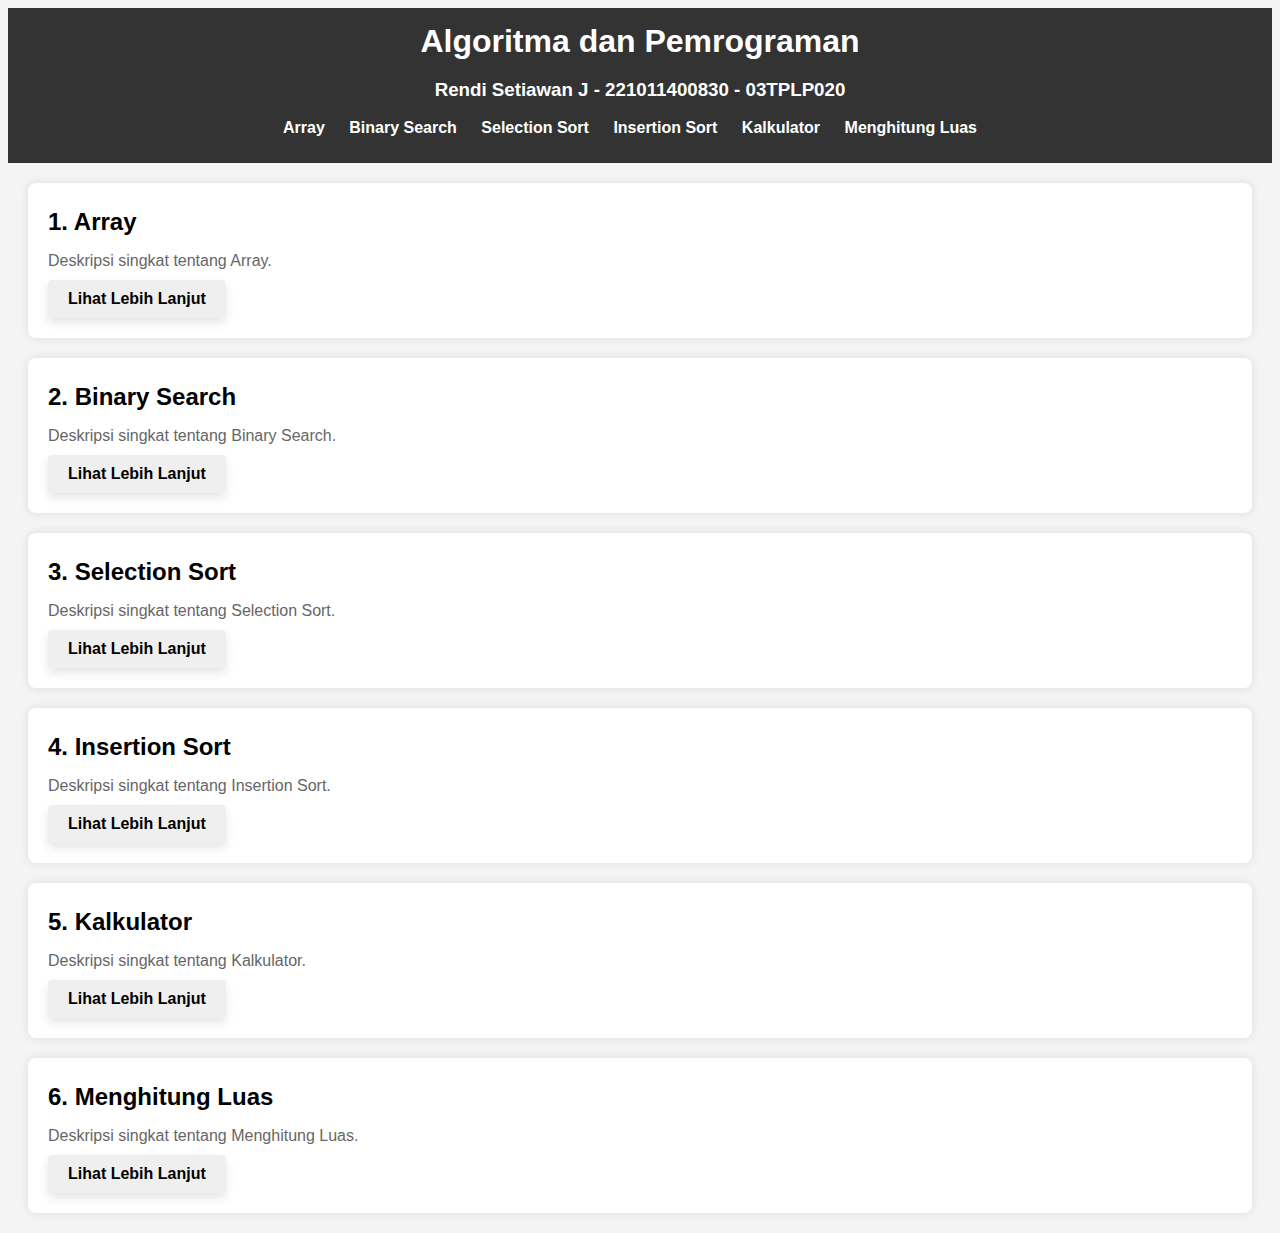
<file: index.html>
<!DOCTYPE html>
<html lang="en">
<head>
    <link rel="stylesheet" href="style.css">
    <script src="script.js"></script>
    <title>Rendi Setiawan</title>
</head>
<body>
    <header>
        <h1>Algoritma dan Pemrograman</h1>
        <h3>Rendi Setiawan J - 221011400830 - 03TPLP020</h3>
        <nav>
            <ul>
                <li><a href="#section-array">Array</a></li>
                <li><a href="#section-binary">Binary Search</a></li>
                <li><a href="#section-selection">Selection Sort</a></li>
                <li><a href="#section-insertion">Insertion Sort</a></li>
                <li><a href="#section-calculator">Kalkulator</a></li>
                <li><a href="#section-area">Menghitung Luas</a></li>
            </ul>
        </nav>
    </header>
    
    <main>
        <section id="section-array">
            <h2>1. Array</h2>
            <p>Deskripsi singkat tentang Array.</p>
            <a href="array.html"><button>Lihat Lebih Lanjut</button></a>
        </section>
        
        <section id="section-binary">
            <h2>2. Binary Search</h2>
            <p>Deskripsi singkat tentang Binary Search.</p>
            <a href="binary_search.html"><button>Lihat Lebih Lanjut</button></a>
        </section>
        
        <section id="section-selection">
            <h2>3. Selection Sort</h2>
            <p>Deskripsi singkat tentang Selection Sort.</p>
            <a href="selection_sort.html"><button>Lihat Lebih Lanjut</button></a>
        </section>
        
        <section id="section-insertion">
            <h2>4. Insertion Sort</h2>
            <p>Deskripsi singkat tentang Insertion Sort.</p>
            <a href="insertion_sort.html"><button>Lihat Lebih Lanjut</button></a>
        </section>
        
        <section id="section-calculator">
            <h2>5. Kalkulator</h2>
            <p>Deskripsi singkat tentang Kalkulator.</p>
            <a href="kalkulator.html"><button>Lihat Lebih Lanjut</button></a>
        </section>
        
        <section id="section-area">
            <h2>6. Menghitung Luas</h2>
            <p>Deskripsi singkat tentang Menghitung Luas.</p>
            <a href="hitluas.html"><button>Lihat Lebih Lanjut</button></a>
        </section>
    </main>
</body>
</html>
</file>
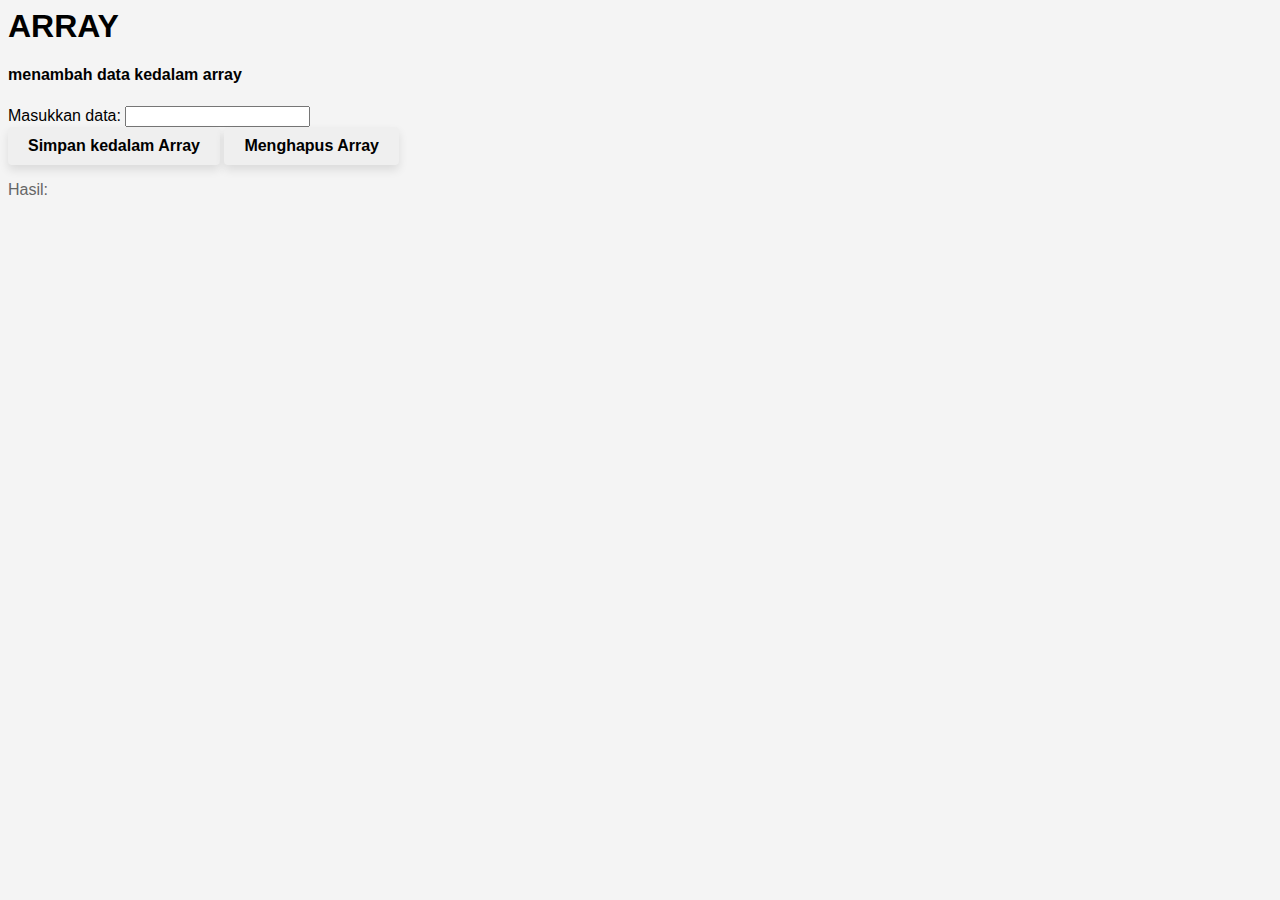
<file: array.html>
<!DOCTYPE html>
<html lang="en">
<head>
    <title>Array</title>
    <link rel="stylesheet" href="style.css">
</head>
<body>
    <script src="script.js"></script>
    <H1>ARRAY</H1>
    <h4>menambah data kedalam array</h4>
    <label for="input">Masukkan data:</label>
    <input type="text" id="arrayInput">
    <br>
    <button onclick="operasiarray()">Simpan kedalam Array</button>
    <button onclick="hapusArray()">Menghapus Array</button>
    
    <p id="hasil">Hasil:</p>
</body>
</html>
</file>
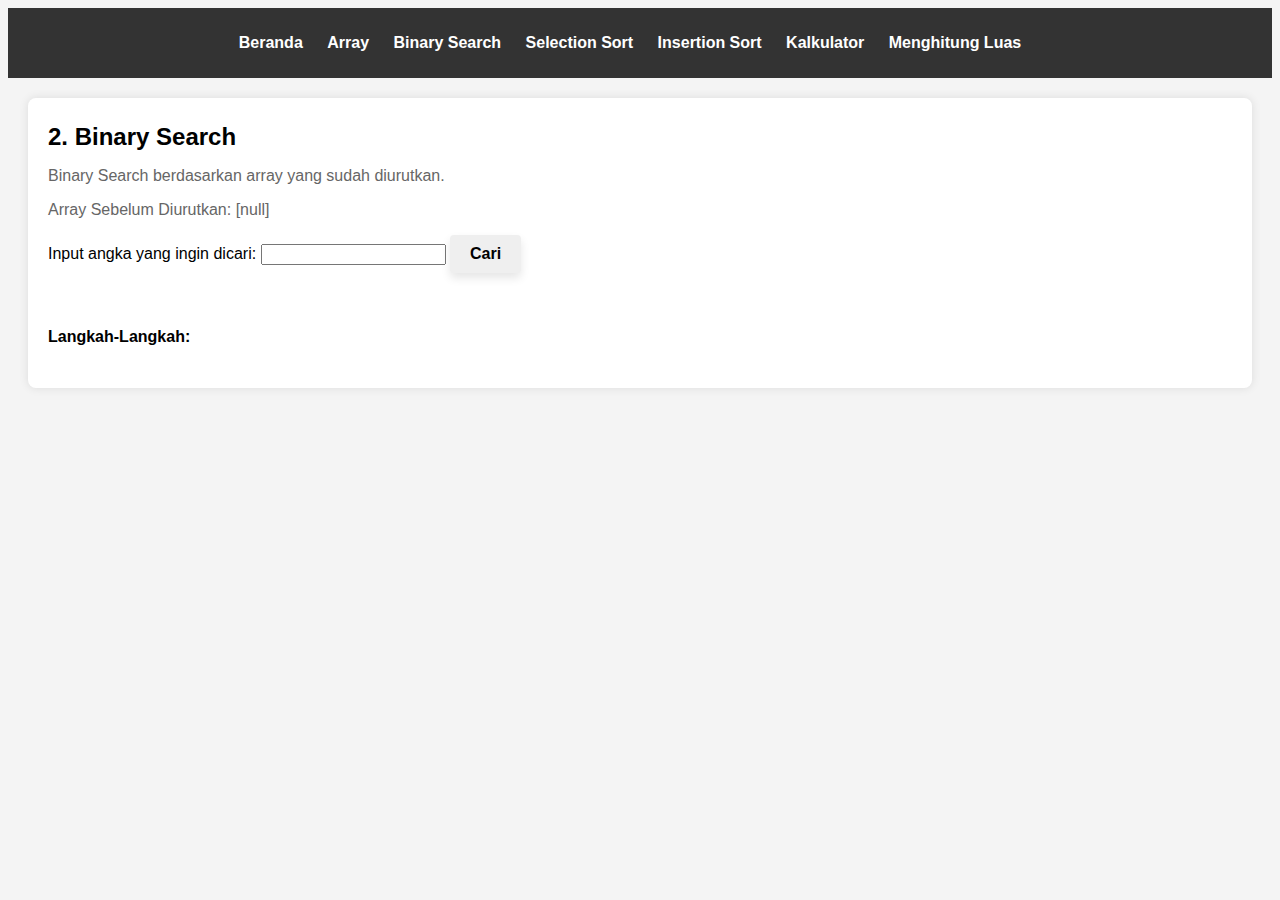
<file: binary_search.html>
<!DOCTYPE html>
<html lang="en">
<head>
    <title>Binary Search</title>
    <link rel="stylesheet" href="style.css">
</head>
<body onload="arrayInfo()">
    <script src="script.js"></script>
    <header>
        <nav>
            <ul>
                <li><a href="index.html">Beranda</a></li>
                <li><a href="array.html">Array</a></li>
                <li><a href="binary_search.html">Binary Search</a></li>
                <li><a href="selection_sort.html">Selection Sort</a></li>
                <li><a href="insertion_sort.html">Insertion Sort</a></li>
                <li><a href="kalkulator.html">Kalkulator</a></li>
                <li><a href="hitluas.html">Menghitung Luas</a></li>
            </ul>
        </nav>
    </header>

    <main>
        <section id="section-binary">
            <h2>2. Binary Search</h2>
            <p>Binary Search berdasarkan array yang sudah diurutkan.</p>
            <p id="arrayinfo"></p>
            <p id="array"></p>
            <label for="inputCari">Input angka yang ingin dicari:</label>
            <input type="text" id="inputCari">
            <button id="btnCari" onclick="binarySearch()">Cari</button>
            <p id="hasil" sc></p>
            <br>
            <h4>Langkah-Langkah:</h4>
            <p id="step"></p>
        </section>
    </main>
</body>
</html>
</file>
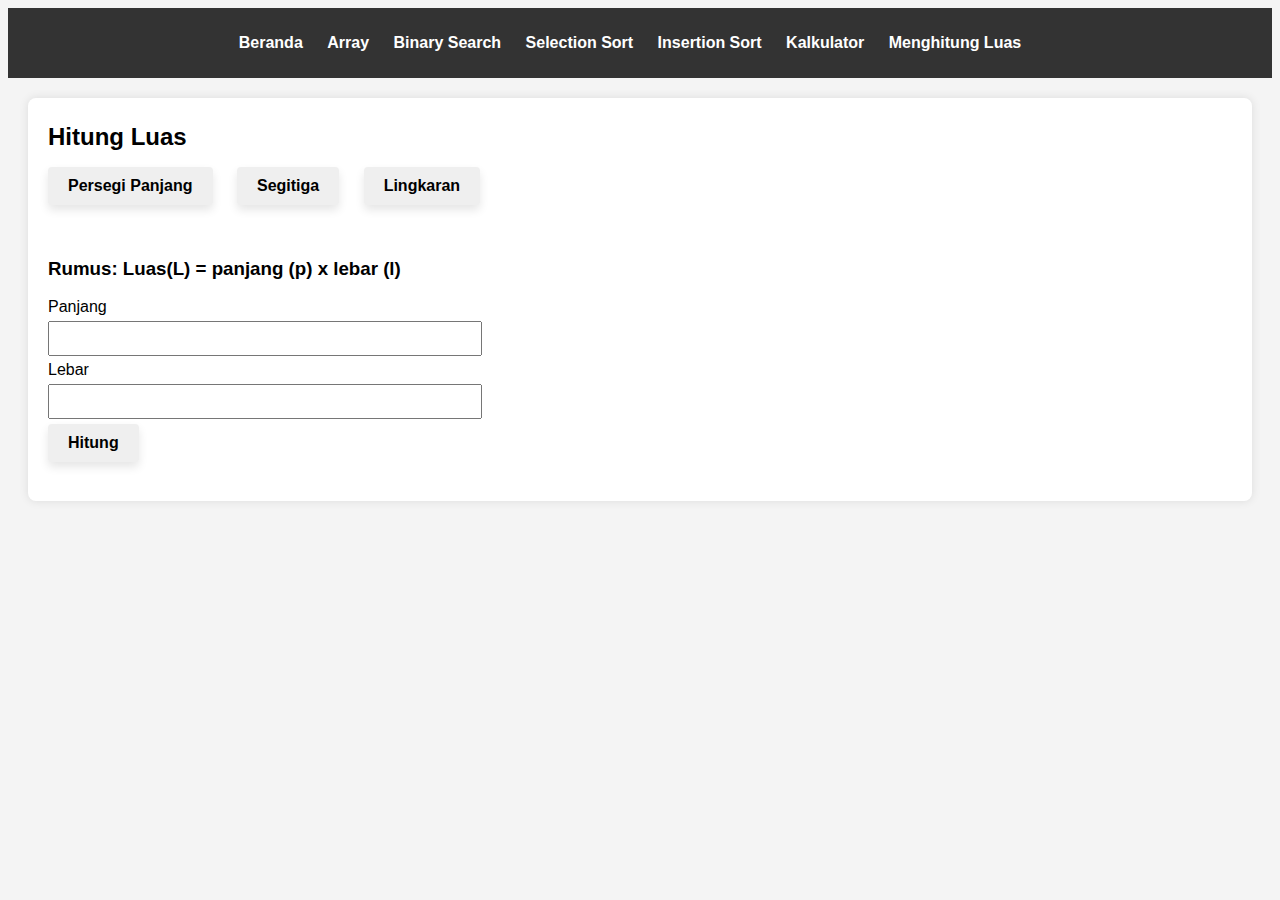
<file: hitluas.html>
<!DOCTYPE html>
<html lang="en">

<head>
    <meta charset="UTF-8">
    <meta name="viewport" content="width=device-width, initial-scale=1.0">
    <link rel="stylesheet" href="style.css">
    <title>Hitung Luas</title>
</head>

<body>
    <script src="script.js"></script>
    <header>
        <nav>
            <ul>
                <li><a href="index.html">Beranda</a></li>
                <li><a href="array.html">Array</a></li>
                <li><a href="binary_search.html">Binary Search</a></li>
                <li><a href="selection_sort.html">Selection Sort</a></li>
                <li><a href="insertion_sort.html">Insertion Sort</a></li>
                <li><a href="kalkulator.html">Kalkulator</a></li>
                <li><a href="hitluas.html">Menghitung Luas</a></li>
            </ul>
        </nav>
    </header>

    <main>
        <section id="section-hitung-luas">
            <h2>Hitung Luas</h2>
            <ul id="listHitLuas">
                <li id="submenu"><button onclick="hitPersegi()">Persegi Panjang</button></li>
                <li id="submenu"><button onclick="hitSegitiga()">Segitiga</button></li>
                <li id="submenu"><button onclick="hitLingkaran()">Lingkaran</button></li>
            </ul>
            <br>
            <h3 id="rumus">Rumus: Luas(L) = panjang (p) x lebar (l) </h3>
            <label id="title1">Panjang</label>
            <input id="num1" type="number">
            <br>
            <label id="title2">Lebar</label>
            <input id="num2" type="number">
            <br>
            <button onclick="HitungLuas()">Hitung</button>
            <br>
            <h3 id="output"></h3>
        </section>
    </main>
</body>

</html>
</file>
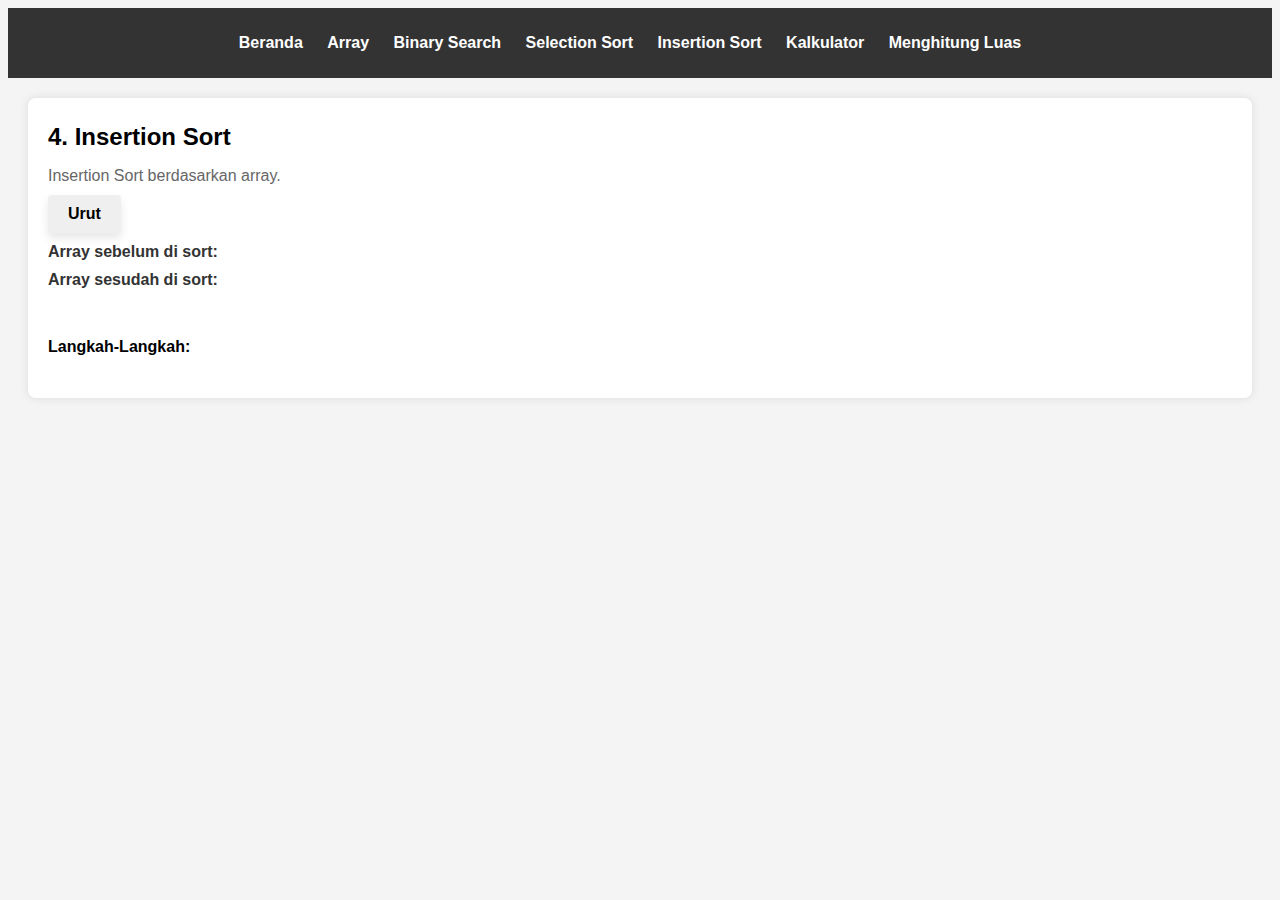
<file: insertion_sort.html>
<!DOCTYPE html>
<html lang="en">
<head>
    <title>Insertion Sort</title>
    <link rel="stylesheet" href="style.css">
</head>
<body>
    <script src="script.js"></script>
    <header>
        <nav>
            <ul>
                <li><a href="index.html">Beranda</a></li>
                <li><a href="array.html">Array</a></li>
                <li><a href="binary_search.html">Binary Search</a></li>
                <li><a href="selection_sort.html">Selection Sort</a></li>
                <li><a href="insertion_sort.html">Insertion Sort</a></li>
                <li><a href="kalkulator.html">Kalkulator</a></li>
                <li><a href="hitluas.html">Menghitung Luas</a></li>
            </ul>
        </nav>
    </header>

    <main>
        <section id="section-insertion">
            <h2>4. Insertion Sort</h2>
            <p>Insertion Sort berdasarkan array.</p>
            <button onclick="insertionSort()">Urut</button>
            <div>
                <p id="before">Array sebelum di sort:</p>
                <p id="after">Array sesudah di sort:</p>
            </div>
            <br>
            <h4>Langkah-Langkah:</h4>
            <p id="step"></p>
        </section>
    </main>
</body>
</html>
</file>
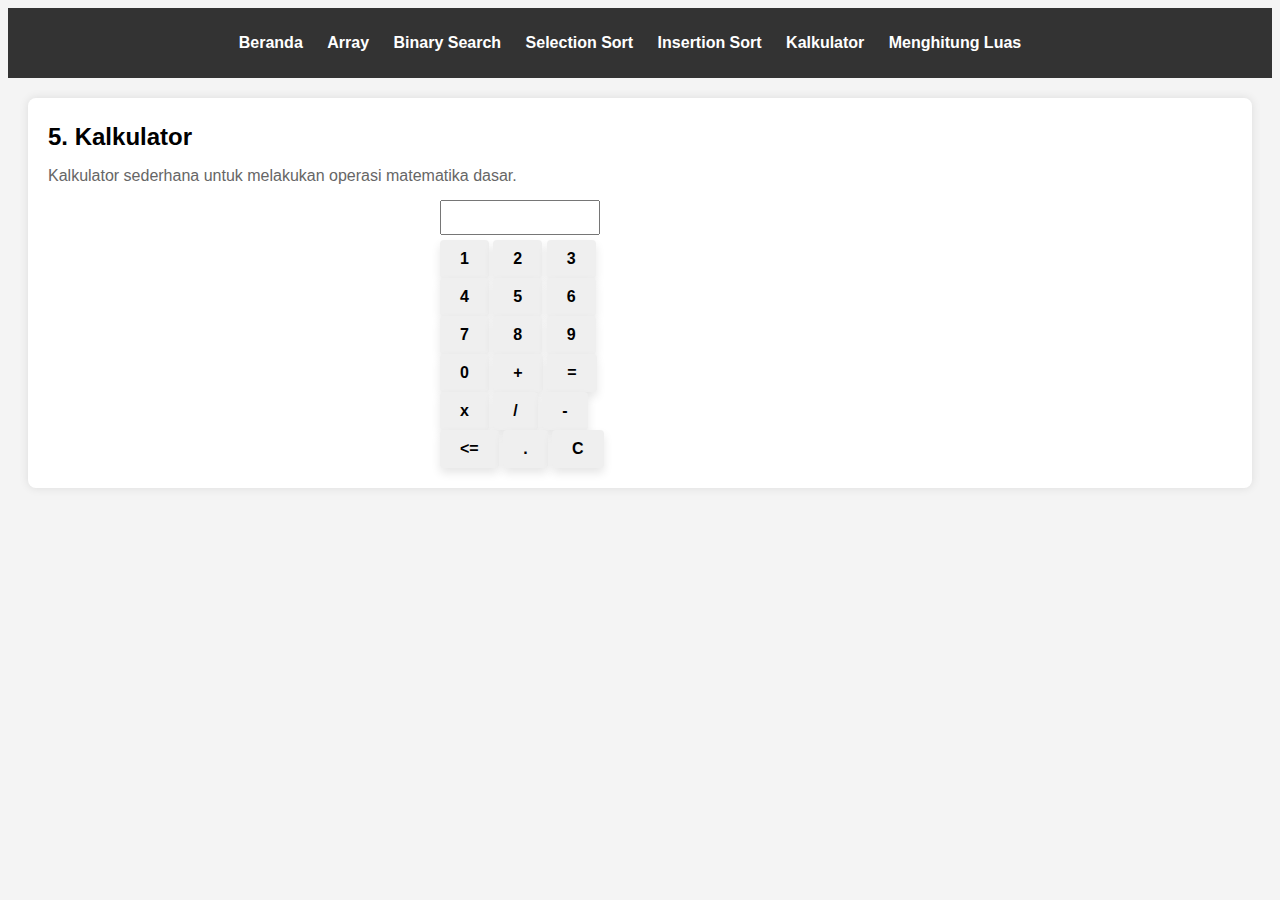
<file: kalkulator.html>
<!DOCTYPE html>
<html lang="en">

<head>
    <title>Kalkulator</title>
    <link rel="stylesheet" href="style.css">
</head>

<body>
    <script src="script.js"></script>
    <header>
        <nav>
            <ul>
                <li><a href="index.html">Beranda</a></li>
                <li><a href="array.html">Array</a></li>
                <li><a href="binary_search.html">Binary Search</a></li>
                <li><a href="selection_sort.html">Selection Sort</a></li>
                <li><a href="insertion_sort.html">Insertion Sort</a></li>
                <li><a href="kalkulator.html">Kalkulator</a></li>
                <li><a href="hitluas.html">Menghitung Luas</a></li>
            </ul>
        </nav>
    </header>

    <main>
        <section id="section-kalkulator">
            <h2>5. Kalkulator</h2>
            <p>Kalkulator sederhana untuk melakukan operasi matematika dasar.</p>
            <div class="calculator">
                <input id="result" type="text" readonly>
                <div class="numpad">
                    <button onclick="appendNumber(1)">1</button>
                    <button onclick="appendNumber(2)">2</button>
                    <button onclick="appendNumber(3)">3</button>
                    <br>
                    <button onclick="appendNumber(4)">4</button>
                    <button onclick="appendNumber(5)">5</button>
                    <button onclick="appendNumber(6)">6</button>
                    <br>
                    <button onclick="appendNumber(7)">7</button>
                    <button onclick="appendNumber(8)">8</button>
                    <button onclick="appendNumber(9)">9</button>
                    <br>
                    <button onclick="appendNumber(0)">0</button>
                    <button onclick="appendOperator('+')">+</button>
                    <button onclick="calculateResult()">=</button>
                    <br>
                    <button onclick="appendOperator('*')">x</button>
                    <button onclick="appendOperator('/')">/</button>
                    <button onclick="appendOperator('-')">-</button>
                    <br>
                    <button onclick="backspace()"><=</button>
                    <button onclick="appendOperator('.')">.</button>
                    <button onclick="clearResult()">C</button>
                </div>
            </div>
        </section>
    </main>
</body>

</html>
</file>
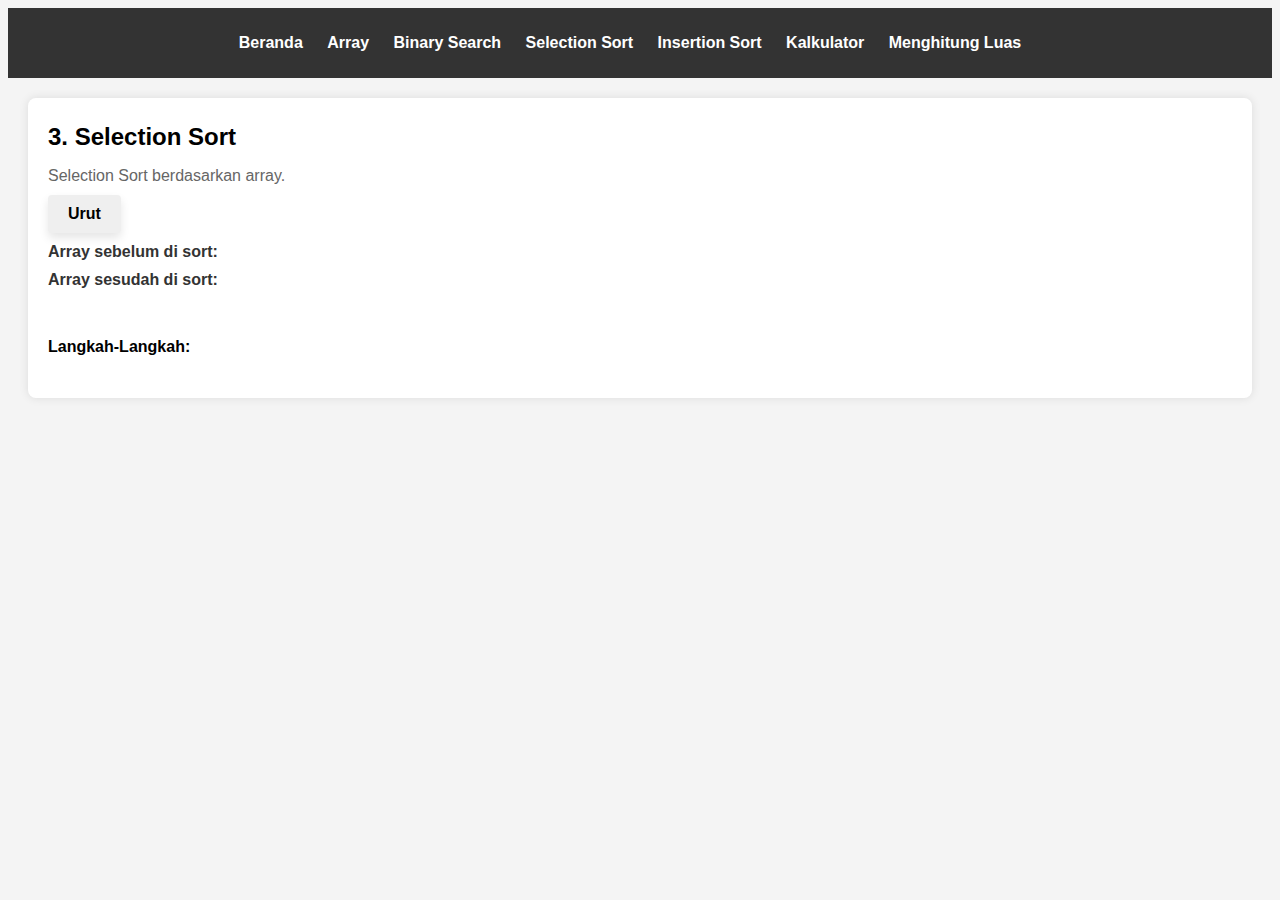
<file: selection_sort.html>
<!DOCTYPE html>
<html lang="en">
<head>
    <title>Selection Sort</title>
    <link rel="stylesheet" href="style.css">
</head>
<body>
    <script src="script.js"></script>
    <header>
        <nav>
            <ul>
                <li><a href="index.html">Beranda</a></li>
                <li><a href="array.html">Array</a></li>
                <li><a href="binary_search.html">Binary Search</a></li>
                <li><a href="selection_sort.html">Selection Sort</a></li>
                <li><a href="insertion_sort.html">Insertion Sort</a></li>
                <li><a href="kalkulator.html">Kalkulator</a></li>
                <li><a href="hitluas.html">Menghitung Luas</a></li>
            </ul>
        </nav>
    </header>

    <main>
        <section id="section-selection">
            <h2>3. Selection Sort</h2>
            <p>Selection Sort berdasarkan array.</p>
            <button onclick="selectionSort()">Urut</button>
            <div>
                <p id="before">Array sebelum di sort:</p>
                <p id="after">Array sesudah di sort:</p>
            </div>
            <br>
            <h4>Langkah-Langkah:</h4>
            <p id="step"></p>
        </section>
    </main>
</body>
</html>
</file>
<file: style.css>
body {
    font-family: 'Segoe UI', Tahoma, Geneva, Verdana, sans-serif;
    margin: 10;
    padding: 0;
    background-color: #f4f4f4;
}

header {
    background-color: #333;
    color: white;
    text-align: center;
    padding: 10px;
}

h1, h2 {
    margin: 5px 0;
}

ul {
    padding: 0;
    list-style: none;
}

li {
    display: inline;
    margin-right: 20px;
}

a {
    text-decoration: none;
    color: white;
    font-weight: bold;
}

main {
    margin: 20px;
}

section {
    background-color: #fff;
    padding: 20px;
    border-radius: 8px;
    box-shadow: 0px 0px 10px 0px rgba(0,0,0,0.1);
    margin-bottom: 20px;
}

p {
    color: #666;
    margin-bottom: 10px;
}

button {
    box-shadow: 0px 5px 10px rgba(0, 0, 0, 0.1);
    border: none;
    border-radius: 4px;
    cursor: pointer;
    font-size: 16px;
    font-weight: bold;
    padding: 10px 20px;
    transition: background-color 0.3s ease-in-out;
}

button:hover {
    background-color: #333;
    color: white;
}

#before, #after {
    margin-top: 10px;
    font-weight: bold;
    color: #333;
}

#step {
    color: #333;
}

.calculator {
    max-width: 400px;
    margin: auto;
}

.calculator input {
    width: 35%;
    padding: 8px;
    margin: 5px 0;
}

#title1{
    display: block;
}

#title2{
    display: block;
}

#num1{
    margin: 10px;
    width: 35%;
    padding: 8px;
    margin: 5px 0;
}

#num2{
    margin: 10px;
    width: 35%;
    padding: 8px;
    margin: 5px 0;
}
</file>
